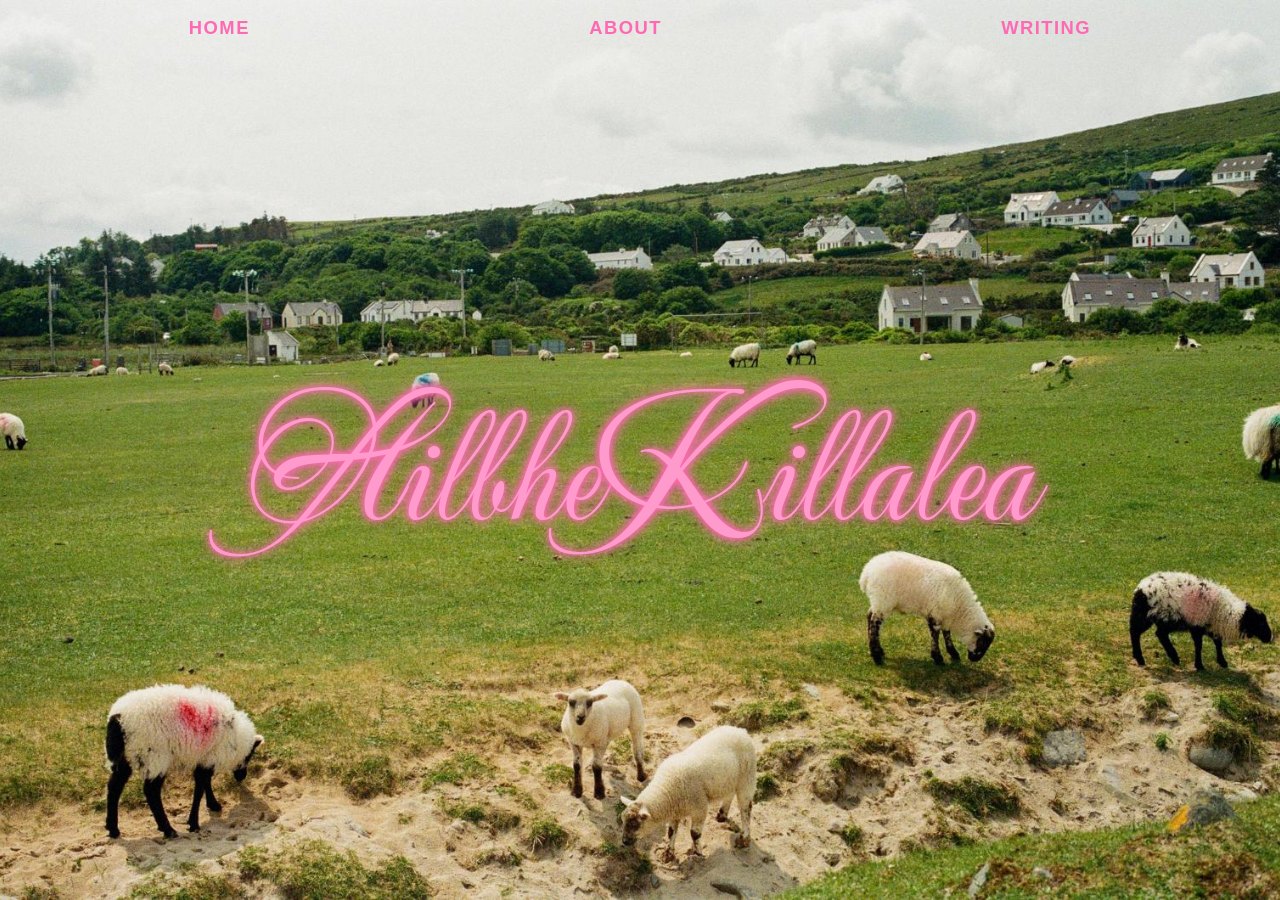
<file: index.html>
<!doctype html>
<html lang="en">
  <head>
    <meta charset="UTF-8" />
    <meta name="viewport" content="width=device-width, initial-scale=1.0" />
    <title>AilbheOlive</title>
    <link rel="icon" type="image/x-icon" href="./assets/favicon.ico" />
    <link rel="stylesheet" href="css/style.css" />
    <link
      href="https://fonts.googleapis.com/css2?family=Mea+Culpa&display=swap"
      rel="stylesheet"
    />
  </head>
  <body class="home">
    <div class="hero-area">
      <nav class="home">
        <a href="index.html">HOME</a>
        <a href="about.html">ABOUT</a>
        <a href="writing.html">WRITING</a>
      </nav>
      <section class="hero">
        <h1>Ailbhe<br class="mobile-break" />Killalea</h1>
      </section>
    </div>
  </body>
</html>
</file>
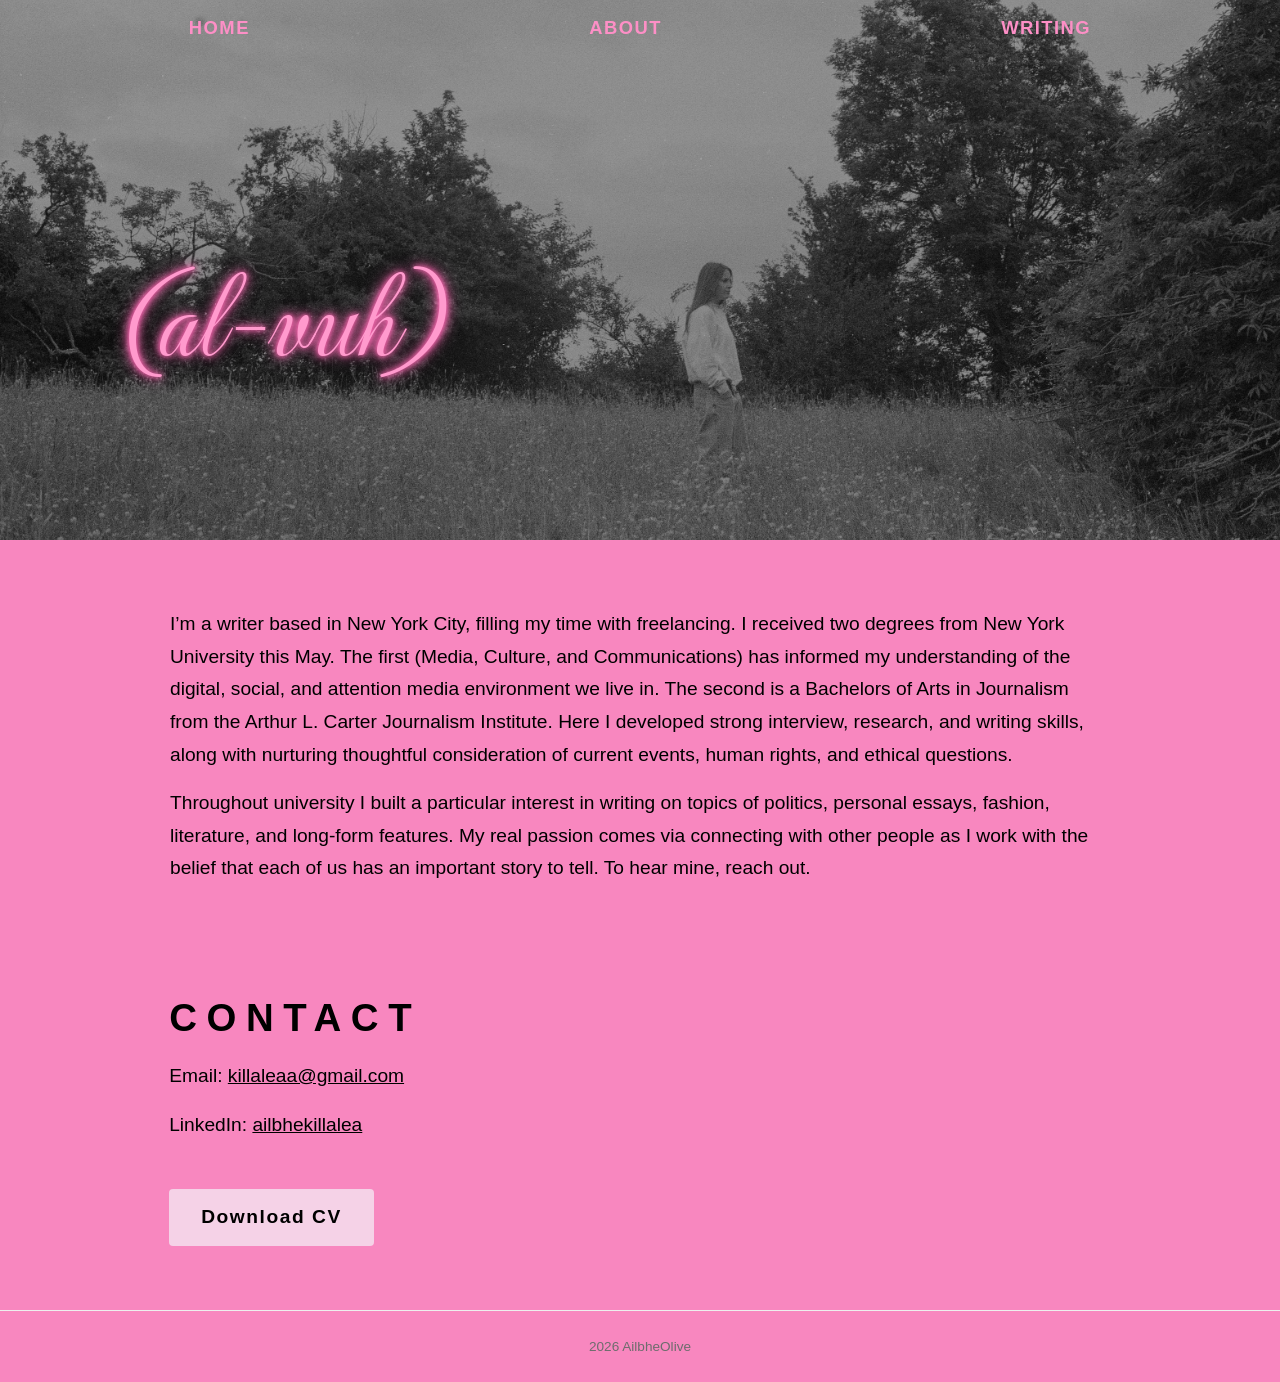
<file: about.html>
<!doctype html>
<html lang="en">
  <head>
    <meta charset="UTF-8" />
    <meta name="viewport" content="width=device-width, initial-scale=1.0" />
    <title>About – Ailbhe</title>
    <link rel="icon" type="image/x-icon" href="./assets/favicon.ico" />
    <link rel="stylesheet" href="css/style.css" />
    <link
      rel="stylesheet"
      href="https://fonts.googleapis.com/css2?family=Mea+Culpa&display=swap"
    />
  </head>
  <body>
    <section class="about-hero">
      <nav>
        <a href="index.html">HOME</a>
        <a href="about.html">ABOUT</a>
        <a href="writing.html">WRITING</a>
      </nav>

      <div class="about-hero-copy">
        <h1>(al-vuh)</h1>
      </div>
    </section>

    <main>
      <section class="about-section" aria-label="About section">
        <p>
          I’m a writer based in New York City, filling my time with freelancing.
          I received two degrees from New York University this May. The first
          (Media, Culture, and Communications) has informed my understanding of
          the digital, social, and attention media environment we live in. The
          second is a Bachelors of Arts in Journalism from the Arthur L. Carter
          Journalism Institute. Here I developed strong interview, research, and
          writing skills, along with nurturing thoughtful consideration of
          current events, human rights, and ethical questions.
        </p>
        <p>
          Throughout university I built a particular interest in writing on
          topics of politics, personal essays, fashion, literature, and
          long-form features. My real passion comes via connecting with other
          people as I work with the belief that each of us has an important
          story to tell. To hear mine, reach out.
        </p>
      </section>
      <section id="contact" class="contact-info">
        <h2 class="home">CONTACT</h2>
        <p>
          Email: <a href="mailto:killaleaa@gmail.com">killaleaa@gmail.com</a>
        </p>
        <p>
          LinkedIn:
          <a
            href="https://www.linkedin.com/in/ailbhekillalea/"
            target="_blank"
            rel="noopener"
            >ailbhekillalea</a
          >
        </p>
        <div class="cv-download">
          <a href="/assets/AilbheCV.pdf" download class="cv-button"
            >Download CV</a
          >
        </div>
      </section>
    </main>
    <footer class="site-footer">2026 AilbheOlive</footer>
  </body>
</html>
</file>
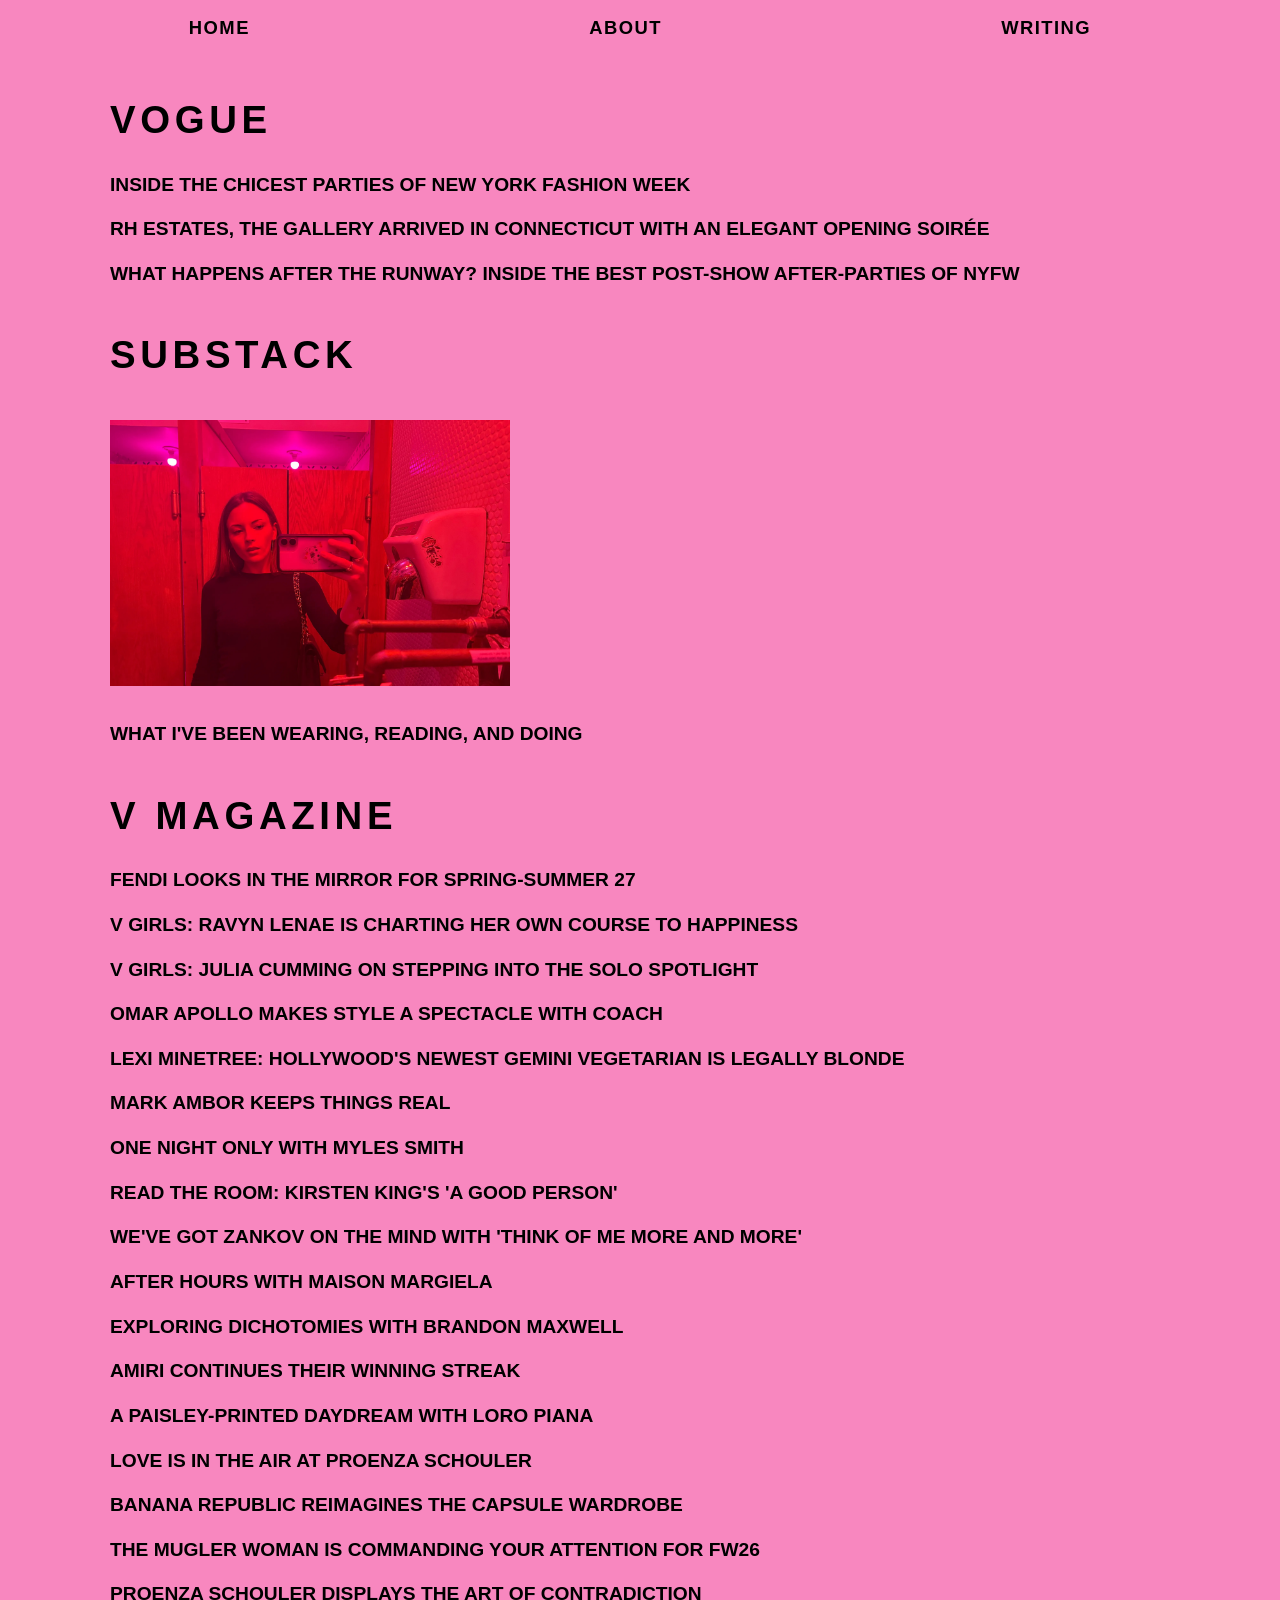
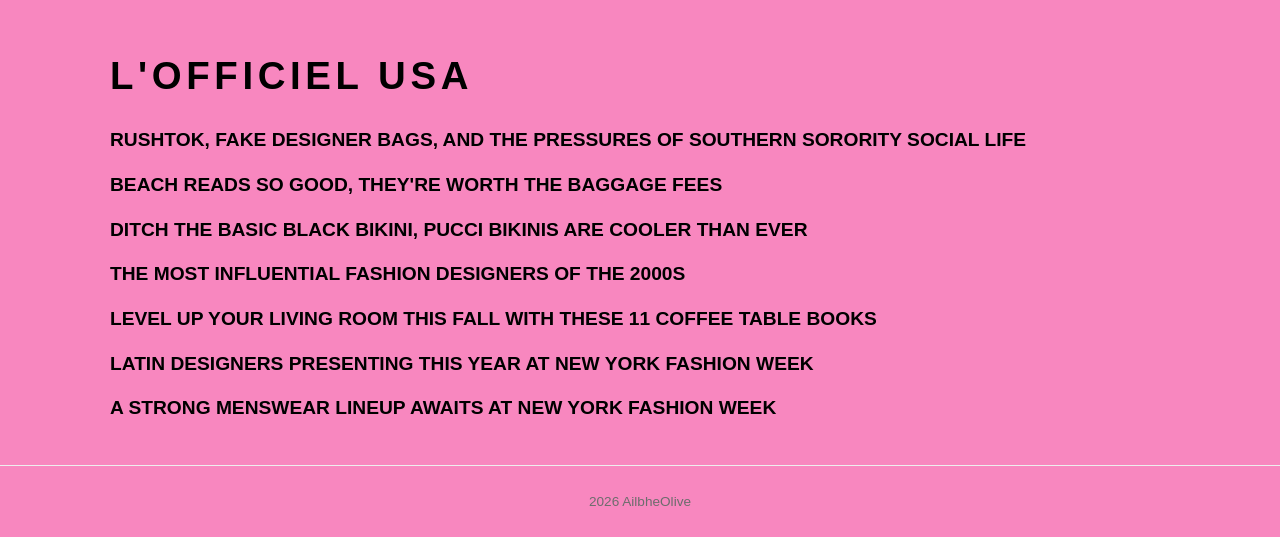
<file: writing.html>
<!doctype html>
<html lang="en">
  <head>
    <meta charset="UTF-8" />
    <meta name="viewport" content="width=device-width, initial-scale=1.0" />
    <title>Writing – Ailbhe</title>
    <link rel="icon" type="image/x-icon" href="./assets/favicon.ico" />
    <link rel="stylesheet" href="css/style.css" />
  </head>
  <body>
    <nav>
      <a href="index.html">HOME</a>
      <a href="about.html">ABOUT</a>
      <a href="writing.html">WRITING</a>
    </nav>
    <main>
      <section class="writing-list">
        <h2>VOGUE</h2>
        <a
          href="https://www.vogue.com/article/best-parties-new-york-fashion-week-september-2026"
          target="_blank"
          rel="noopener"
          >Inside the Chicest Parties of New York Fashion Week</a
        >
        <a
          href="https://www.vogue.com/slideshow/rh-estates-gallery-greenwich-opening-night"
          target="_blank"
          rel="noopener"
          >RH Estates, The Gallery Arrived in Connecticut with an Elegant
          Opening Soirée</a
        >
        <a
          href="https://www.vogue.com/article/best-after-show-parties-new-york-fashion-week-september-2026"
          target="_blank"
          rel="noopener"
          >What Happens After the Runway? Inside the Best Post-Show
          After-Parties of NYFW</a
        >

        <a
          href="https://ailbhekillalea.substack.com/"
          target="_blank"
          rel="noopener"
          ><h2>SUBSTACK</h2></a
        >
        <img src="./assets/SubstackPhoto.jpeg" alt="Photo of Ailbhe" />
        <a
          href="https://ailbhekillalea.substack.com/p/what-ive-been-wearing-reading-and"
          target="_blank"
          rel="noopener"
          >What I've been wearing, reading, and doing</a
        >

        <h2>V MAGAZINE</h2>
        <a
          href="https://vmagazine.com/article/fendi-looks-in-the-mirror-for-spring-summer-27/"
          target="_blank"
          rel="noopener"
          >FENDI LOOKS IN THE MIRROR FOR SPRING-SUMMER 27</a
        >
        <a
          href="https://vmagazine.com/article/v-girls-ravyn-lenae-is-charting-her-own-course-to-happiness/"
          target="_blank"
          rel="noopener"
          >V GIRLS: RAVYN LENAE IS CHARTING HER OWN COURSE TO HAPPINESS</a
        >
        <a
          href="https://vmagazine.com/article/v-girls-julia-cumming-on-stepping-into-the-solo-spotlight/"
          target="_blank"
          rel="noopener"
          >V GIRLS: JULIA CUMMING ON STEPPING INTO THE SOLO SPOTLIGHT</a
        >
        <a
          href="https://vmagazine.com/article/omar-apollo-makes-style-a-spectacle-with-coach/"
          target="_blank"
          rel="noopener"
          >Omar Apollo Makes Style A Spectacle With Coach</a
        >

        <a
          href="https://vmagazine.com/article/lexi-minetree-hollywoods-newest-gemini-vegetarian-is-legally-blonde/"
          target="_blank"
          rel="noopener"
          >Lexi Minetree: Hollywood's Newest Gemini Vegetarian is Legally
          Blonde</a
        >

        <a
          href="https://vmagazine.com/article/mark-ambor-keeps-things-real/"
          target="_blank"
          rel="noopener"
          >Mark Ambor Keeps Things Real</a
        >

        <a
          href="https://vman.com/article/one-night-only-with-myles-smith/"
          target="_blank"
          rel="noopener"
          >One Night Only with Myles Smith</a
        >

        <a
          href="https://vmagazine.com/article/read-the-room-kirsten-kings-a-good-person/"
          target="_blank"
          rel="noopener"
          >Read the Room: Kirsten King's 'A Good Person'</a
        >
        <a
          href="https://vmagazine.com/article/weve-got-zankov-on-the-mind-with-think-of-me-more-and-more/"
          target="_blank"
          rel="noopener"
          >We've Got Zankov on the Mind with 'Think of Me More and More'</a
        >
        <a
          href="https://vmagazine.com/article/after-hours-with-maison-margiela/"
          target="_blank"
          rel="noopener"
          >After Hours with Maison Margiela</a
        >
        <a
          href="https://vmagazine.com/article/exploring-dichotomies-with-brandon-maxwell/"
          target="_blank"
          rel="noopener"
          >Exploring Dichotomies with Brandon Maxwell</a
        >
        <a
          href="https://vmagazine.com/article/amiris-continues-their-blast-from-the-past/"
          target="_blank"
          rel="noopener"
          >Amiri Continues Their Winning Streak</a
        >
        <a
          href="https://vmagazine.com/article/a-paisley-printed-daydream-with-loro-piana/"
          target="_blank"
          rel="noopener"
          >A Paisley-Printed Daydream With Loro Piana</a
        >
        <a
          href="https://vmagazine.com/article/love-is-in-the-air-at-proenza-schouler/"
          target="_blank"
          rel="noopener"
          >Love Is in the Air at Proenza Schouler</a
        >
        <a
          href="https://vmagazine.com/article/banana-republic-reimagines-the-capsule-wardrobe/"
          target="_blank"
          rel="noopener"
          >Banana Republic Reimagines the Capsule Wardrobe</a
        >
        <a
          href="https://vmagazine.com/article/mugler-commands-your-attention/"
          target="_blank"
          rel="noopener"
          >The Mugler Woman Is Commanding Your Attention for FW26</a
        >
        <a
          href="https://vmagazine.com/article/proenza-schouler-displays-the-art-of-contradiction/"
          target="_blank"
          rel="noopener"
          >Proenza Schouler Displays the Art of Contradiction</a
        >

        <h2>L'OFFICIEL USA</h2>
        <a
          href="https://www.lofficielusa.com/fashion/rushtok-fake-designer-bags-southern-sorority-life"
          target="_blank"
          rel="noopener"
          >RushTok, Fake Designer Bags, and the Pressures of Southern Sorority
          Social Life</a
        >
        <a
          href="https://www.lofficielusa.com/travel-living/contemporary-romance-novels-best-beach-read-recommendations-2025"
          target="_blank"
          rel="noopener"
          >Beach Reads So Good, They're Worth the Baggage Fees</a
        >
        <a
          href="https://www.lofficielusa.com/fashion/pucci-bikinis-it-girl-summer-trend-shopping-inspo-hailey-bieber"
          target="_blank"
          rel="noopener"
          >Ditch the Basic Black Bikini, Pucci Bikinis are Cooler Than Ever</a
        >
        <a
          href="https://www.lofficielusa.com/fashion/influential-fashion-designers-2000s-alexander-mcqueen-marc-jacobs-zac-posen"
          target="_blank"
          rel="noopener"
          >The Most Influential Fashion Designers of the 2000s</a
        >
        <a
          href="https://www.lofficielusa.com/travel-living/living-room-art-fall-2025-best-coffee-table-books"
          target="_blank"
          rel="noopener"
          >Level up Your Living Room This Fall With These 11 Coffee Table
          Books</a
        >
        <a
          href="https://www.lofficielusa.com/fashion-week/latin-designers-new-york-fashion-week-2025-latin-heritage-month"
          target="_blank"
          rel="noopener"
          >Latin Designers Presenting This Year at New York Fashion Week</a
        >
        <a
          href="https://www.lofficielusa.com/fashion-week/new-york-fashion-week-menswear-fashion-shows"
          target="_blank"
          rel="noopener"
          >A Strong Menswear Lineup Awaits at New York Fashion Week</a
        >
      </section>
    </main>
    <footer class="site-footer">2026 AilbheOlive</footer>
  </body>
</html>
</file>
<file: css/style.css>
/* === RESET & BASE === */
:root {
  --pink-dark: #000000;
  --pink-mid: #e91e63;
  --pink-light: #ff69b4;
  --pink-medium: #a53e71;
  --gray: #ffe5f5;
  --text: #000000;
  --muted: #6d6d6d;
  --bg: #f887bf;
}
*,
*::before,
*::after {
  box-sizing: border-box;
  margin: 0;
  padding: 0;
}

body {
  font-family: "Helvetica", sans-serif;
  font-size: 1.2rem;
  background: var(--bg);
  color: var(--text);
  line-height: 1.7;
  scroll-behavior: smooth;
}

/* === NAVIGATION === */
nav.home {
  position: absolute;
}

nav {
  top: 0;
  left: 0;
  right: 0;
  z-index: 10;
  display: flex;
  justify-content: space-around;
  align-items: center;
  padding: 0.75rem 1.2rem;
  background: rgba(255, 255, 255, 0);
  font-family: "Helvetica", sans-serif;
}

nav.home a {
  color: var(--pink-light);
}

nav a {
  color: var(--pink-dark);
  font-size: 1.15rem;
  text-decoration: none;
  letter-spacing: 0.08em;
  font-weight: 600;
}

nav a:hover {
  color: var(--gray);
}

body.home nav {
  background: rgba(255, 255, 255, 0);
}

nav .site-title {
  font-size: 1.28rem;
  font-weight: bold;
  margin-right: auto;
  color: var(--pink-dark);
}

/* === MAIN CONTENT === */
main {
  max-width: 1100px;
  margin: 0 auto;
  padding: 0 1.25rem;
  position: relative;
  min-height: 70vh;
}

body.home {
  background: var(--bg);
  color: #000000;
}

.hero-area {
  position: relative;
  min-height: 100vh;
  background: url("/assets/sheep.JPG") center / cover no-repeat;
  color: #ffffff;
}

.hero-area nav {
  background: rgba(0, 0, 0, 0.35);
}

.about-hero {
  position: relative;
  min-height: 60vh;
  width: 100%;
  margin: 0;
  background: url("/assets/field.JPG") center / cover no-repeat;
  background-position: center 60%;
  color: #ffffff;
  display: flex;
  align-items: flex-start;
  justify-content: flex-start;
  text-align: center;
  padding-top: 4rem;
}

.about-hero::before {
  content: "";
  position: absolute;
  inset: 0;
  background: rgba(0, 0, 0, 0.35);
}

.about-hero nav {
  position: absolute;
  top: 0;
  left: 0;
  right: 0;
  width: 100%;
  z-index: 10;
}

.about-hero nav a {
  color: #fd8fc6;
}

.about-hero-copy {
  position: relative;
  z-index: 1;
  width: 100%;
  max-width: 1100px;
  margin: 12rem auto 0;
  padding: 0 1.25rem;
  align-self: flex-start;
}

.about-hero-copy p {
  margin: 0;
  line-height: 1.6;
  color: #ffffff;
}
.about-hero-copy h1 {
  max-width: none;
  white-space: nowrap;
  font-size: clamp(4rem, 10vw, 8rem);
  letter-spacing: 0em;
  color: #ff9acd;
  margin: 0;
  font-weight: 350;
  font-family: "Mea Culpa", cursive;
  text-shadow:
    0 0 5px #ff69b4,
    0 0 10px #ff69b4,
    0 0 15px #ff69b4;
  line-height: 0.95;
  text-align: left;
}

/* Mobile adjustments: shorter hero and show more top crop */
@media (max-width: 900px) {
  .about-hero {
    /* slightly taller but still compact on mobile; crop more top */
    min-height: 22vh;
    background-position: center 45%;
    padding-top: 1rem;
  }

  .about-hero-copy {
    margin-top: 2rem;
    padding-left: 1rem;
  }
}

/* On very wide screens keep the larger right offset the user preferred */
@media (min-width: 1400px) {
  .about-hero-copy {
    margin: 12rem 25rem 0;
  }
}

.writing-list h2 {
  font-size: clamp(2rem, 3vw, 3rem);
  letter-spacing: 0.12em;
  margin-top: 2rem;
  margin-bottom: 1rem;
}

.cv-download {
  margin-top: 3rem;
  text-align: left;
}

.cv-button {
  display: inline-block;
  padding: 0.75rem 2rem;
  background-color: #f5d2e7;
  color: #000000;
  text-decoration: none;
  border-radius: 4px;
  font-weight: 600;
  letter-spacing: 0.08em;
  transition: background-color 0.3s ease;
}

.cv-button:hover {
  background-color: #cea2c0;
}

/* ensure section-specific link styles don't override the button's no-underline */
.about-section .cv-button {
  text-decoration: none !important;
  color: #000000 !important;
}

.hero {
  position: relative;
  min-height: 100vh;
  display: flex;
  align-items: flex-end;
  justify-content: center;
  padding: 2rem 1rem 22rem;
}

/* === HERO SECTION === */
.hero {
  text-align: center;
  width: 100%;
}

.hero h1 {
  max-width: 90%;
  font-size: clamp(4.5rem, 13vw, 11rem);
  letter-spacing: 0em;
  color: #ff9acd;
  margin: 0;
  font-weight: 350;
  font-family: "Mea Culpa", cursive;
  text-shadow:
    0 0 5px #ff69b4,
    0 0 10px #ff69b4,
    0 0 15px #ff69b4;
  line-height: 0.95;
}

br.mobile-break {
  display: none;
}

h1 {
  font-size: 2.4rem;
  letter-spacing: 0.2em;
  margin-bottom: 0.6rem;
  color: var(--pink-dark);
}

h2.home {
  font-size: 2.4rem;
  letter-spacing: 0.25em;
  margin-bottom: 0.6rem;
  color: var(--pink-dark);
}

h2 {
  font-size: 1.7rem;
  margin: 2rem 0 0.5rem;
  color: var(--pink-dark);
}
h3 {
  font-size: 1.15rem;
  margin: 1.5rem 0 0.3rem;
}
p {
  margin-bottom: 1rem;
}

/* === ABOUT / CONTACT SECTIONS === */
.about-section,
.contact-info {
  color: #000000;
  padding: 1.25rem;
  margin: 3rem auto;
  max-width: 980px;
}

.about-section h2,
.contact-info h2 {
  color: var(--pink-dark);
  margin-top: 0;
}

.about-section a,
.contact-info a {
  color: #000000;
}

.about-section a:hover,
.contact-info a:hover {
  color: var(--pink-dark);
}

.about-header {
  display: flex;
  flex-wrap: wrap;
  align-items: center;
  gap: 1.5rem;
  margin-bottom: 2rem;
}
.about-header img {
  width: 130px;
  height: 130px;
  border-radius: 50%;
  object-fit: cover;
  border: 3px solid var(--pink-mid);
}

.contact-info {
  padding: 1rem 1.2rem;
  margin: 3rem auto;
  max-width: 980px;
}

.contact-info h2 {
  margin-top: 0;
  color: var(--pink-dark);
}

.contact-info a {
  color: var(--pink-dark);
}

.writing-list a {
  display: block;
  color: #000000;
  text-decoration: none;
  text-transform: uppercase;
  font-weight: 700;
  margin-bottom: 0.75rem;
}

.writing-list a:hover {
  color: var(--pink-mid);
}

.writing-list img {
  width: 60%;
  max-width: 400px;
  height: auto;
  display: block;
  margin: 2rem 0;
}

/* === FOOTER === */
.site-footer {
  text-align: center;
  padding: 1.5rem;
  font-size: 0.85rem;
  color: var(--muted);
  margin-top: 2.5rem;
  border-top: 1px solid #eee;
}

/* === RESPONSIVE LAYOUT === */
@media (max-width: 900px) {
  body {
    font-size: 1rem;
  }

  nav {
    flex-wrap: wrap;
    justify-content: center;
    gap: 0.7rem;
    padding: 1rem 1rem;
  }

  nav a {
    font-size: 1rem;
  }

  .hero-area {
    background-attachment: scroll;
    background-position: center center;
  }

  .hero {
    min-height: calc(100vh - 80px);
    padding: 1.5rem 1rem;
  }

  .about-section,
  .contact-info,
  .cv-section,
  .post-content {
    padding: 1rem;
    margin: 2rem 0.75rem;
    max-width: 100%;
  }

  .cv-item {
    flex-direction: column;
    align-items: flex-start;
    gap: 0.5rem;
  }
}

@media (max-width: 600px) {
  body {
    font-size: 0.95rem;
  }
  .about-hero-copy h1 {
    max-width: none;
    white-space: nowrap;
    font-size: clamp(2rem, 10vw, 8rem);
    letter-spacing: 0em;
    color: #ff9acd;
    margin: 4rem 3rem 0;
    font-weight: 350;
    font-family: "Mea Culpa", cursive;
    text-shadow:
      0 0 5px #ff69b4,
      0 0 10px #ff69b4,
      0 0 15px #ff69b4;
    line-height: 0.95;
    text-align: left;
  }

  nav {
    padding: 0.85rem 0.85rem;
  }

  nav a {
    font-size: 0.95rem;
    padding: 0.4rem 0.5rem;
  }

  .hero {
    align-items: flex-end;
    padding: 4rem 1rem 12rem;
    min-height: calc(100vh - 80px);
  }

  .hero h1 {
    font-size: clamp(7rem, 18vw, 5.5rem);
    max-width: 100%;
    white-space: normal;
  }

  br.mobile-break {
    display: block;
  }

  .about-section,
  .contact-info,
  .cv-section,
  .post-content {
    margin: 1.5rem 0.65rem;
  }

  .site-footer {
    padding: 1.5rem;
    margin-top: 3rem;
  }
}
</file>
